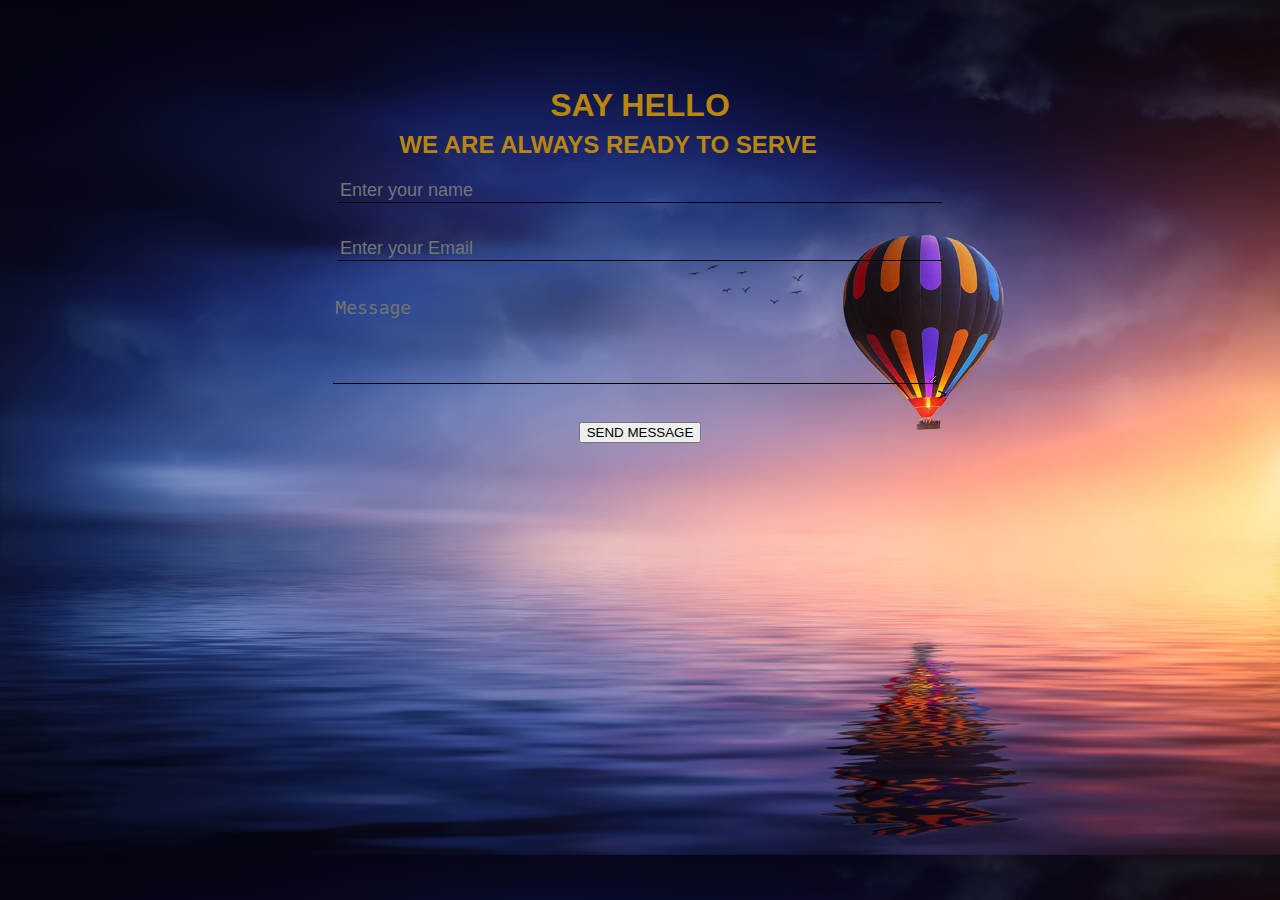
<file: Contact Form/index.html>
<!DOCTYPE html>
<html lang="en">
<head>
    <meta charset="UTF-8">
    <meta http-equiv="X-UA-Compatible" content="IE=edge">
    <meta name="viewport" content="width=device-width, initial-scale=1.0">
    <link rel="stylesheet" href="style.css">
    <title>Contact Form</title>
</head>
<body>
    <form id="contact-form" method="POST"action="">
        <div class="contact-title">
            <h1>SAY HELLO</h1>
            <h2>WE ARE ALWAYS READY TO SERVE</h2>
        </div>
        <div class="login">
            <input type="text" name="name" class="form-control"placeholder="Enter your name"required><br><br>
            <input type="email" name="email" class="form-control" placeholder="Enter your Email"required><br><br>
            <textarea name="message" class="form-control" placeholder="Message" rows="4" required></textarea>><br><br>
            <input type="submit" class="form-control-submit" value="SEND MESSAGE">
        </div>
            
        
    </form>
</body>
</html>
</file>
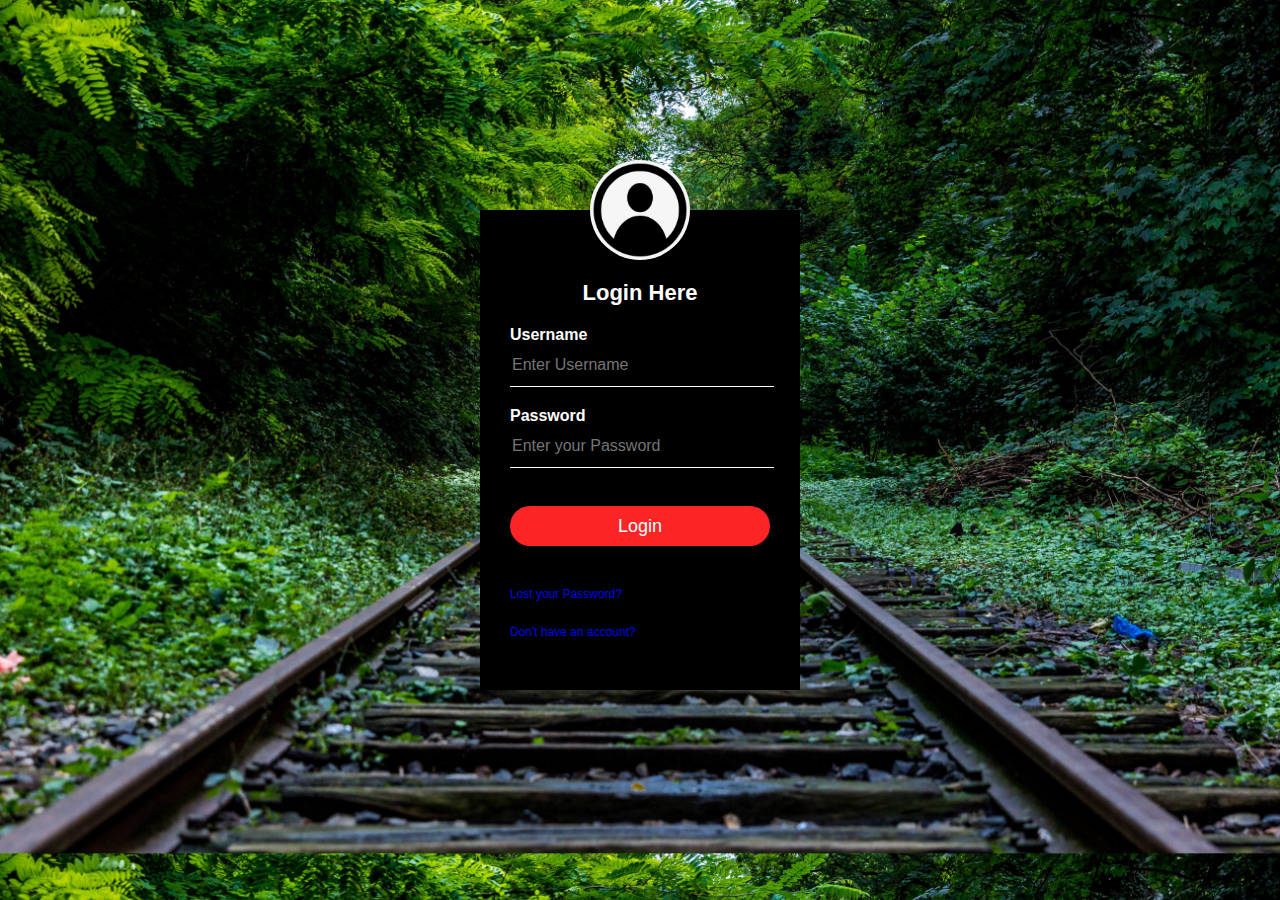
<file: FORMS/index.html>
<!DOCTYPE html>
<html lang="en">
<head>
    <meta charset="UTF-8">
    <meta http-equiv="X-UA-Compatible" content="IE=edge">
    <meta name="viewport" content="width=device-width, initial-scale=1.0">
    <title>Login Form</title>
    <link rel="stylesheet" href="style.css">
</head>
<body>
    <div class="loginbox">
        <img src="avatar.png" class="avatar">
        <h1>Login Here</h1>
        <form action="">
            <p>Username</p>
            <input type="text" placeholder="Enter Username">
            <p>Password</p>
            <input type="password" name="" placeholder="Enter your Password"><br><br>
            <input type="submit" value="Login"><br><br>
            <a href="#">Lost your Password?</a><br><br>
            <a href="#">Don't have an account?</a>
        </form>
    </div>
    
    
</body>
</html>
</file>
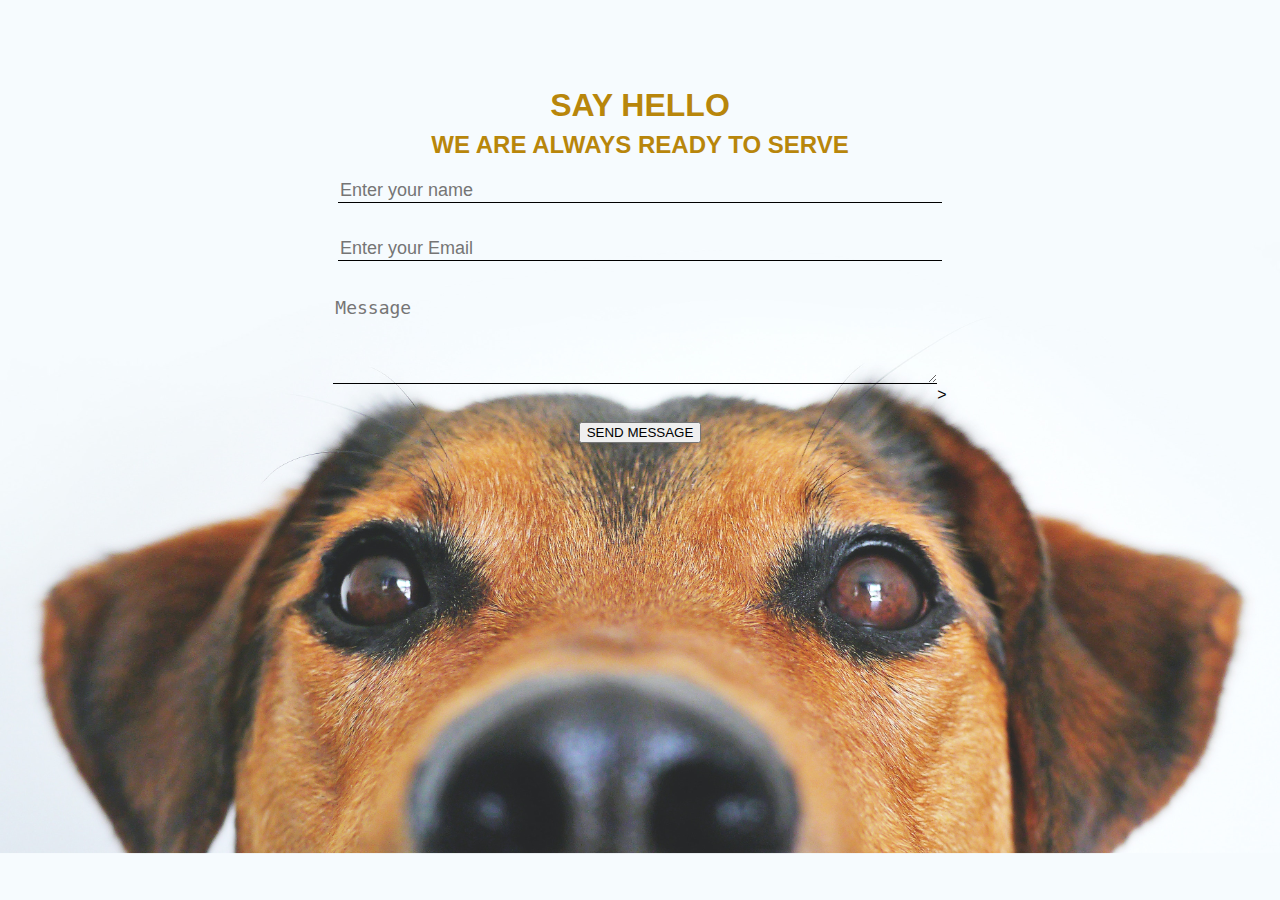
<file: PET STORE/index.html>
<!DOCTYPE html>
<html lang="en">
<head>
    <meta charset="UTF-8">
    <meta http-equiv="X-UA-Compatible" content="IE=edge">
    <meta name="viewport" content="width=device-width, initial-scale=1.0">
    <link rel="stylesheet" href="contact.css">
    <title>Contact Form</title>
</head>
<body>
    <form id="contact-form" method="POST"action="">
        <div class="contact-title">
            <h1>SAY HELLO</h1>
            <h2>WE ARE ALWAYS READY TO SERVE</h2>
        </div>
        <div class="login">
            <input type="text" name="name" class="form-control"placeholder="Enter your name"required><br><br>
            <input type="email" name="email" class="form-control" placeholder="Enter your Email"required><br><br>
            <textarea name="message" class="form-control" placeholder="Message" rows="4" required></textarea>><br><br>
            <input type="submit" class="form-control-submit" value="SEND MESSAGE">
        </div>
            
        
    </form>
</body>
</html>
</file>
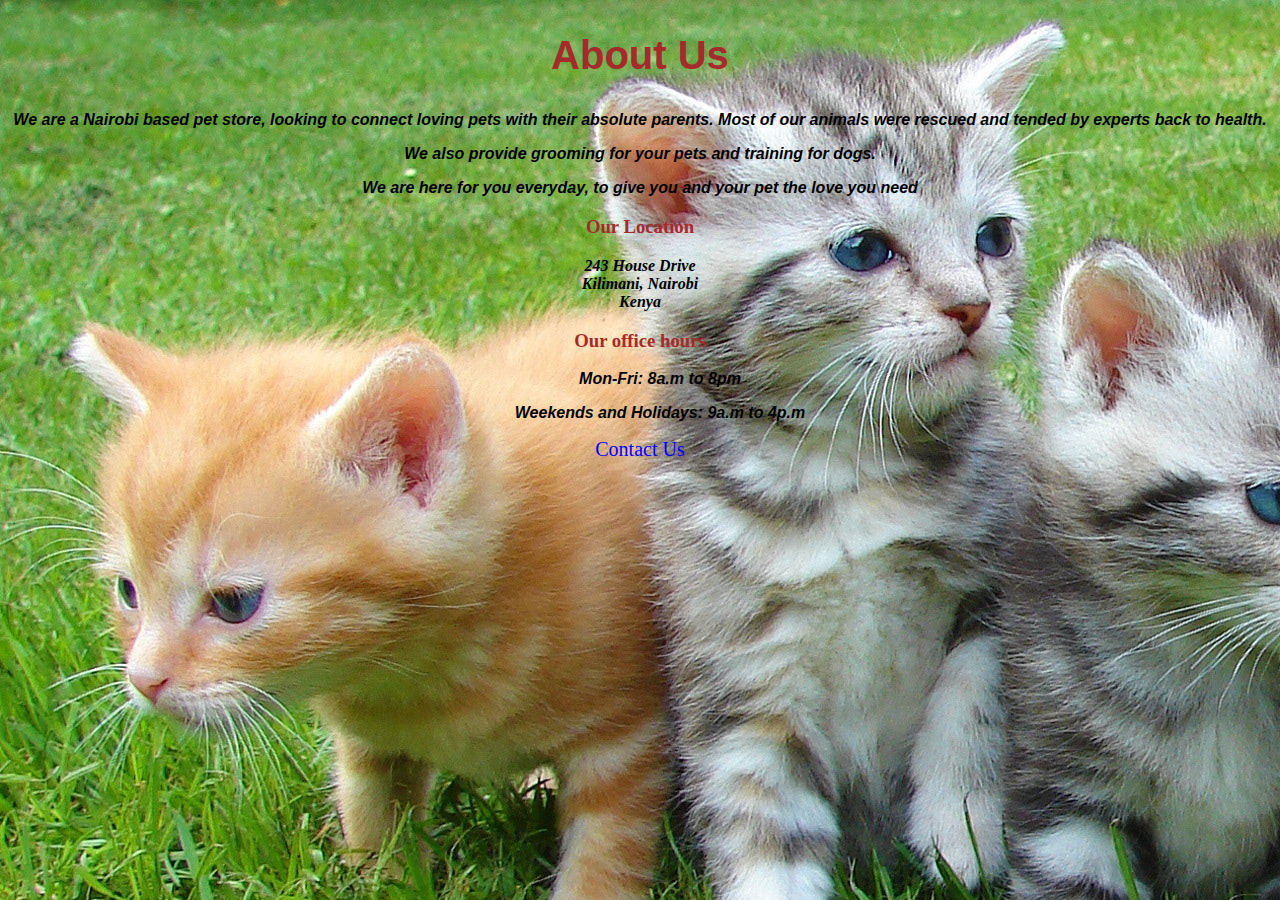
<file: PET STORE/about.html>
<!DOCTYPE html>
<html lang="en">
<head>
    <meta charset="UTF-8">
    <meta http-equiv="X-UA-Compatible" content="IE=edge">
    <meta name="viewport" content="width=device-width, initial-scale=1.0">
    <link rel="stylesheet" href="about.css">
    <title>About Us</title>
</head>
<body>
    <h2>About Us</h2>
    <div class="styleabout">
        <p>We are a Nairobi based pet store, looking to connect loving pets with their absolute parents.
            Most of our animals were rescued and tended by experts back to health.
        </p>
        <p>We also provide grooming for your pets and training for dogs.</p> 
        <p>We are here for you everyday, to give you and your pet the love you need</p>
        <h3>Our Location</h3>
        <address>243 House Drive<br>
             Kilimani, Nairobi<br>
             Kenya
        </address>
        <h3>Our office hours</h3>
        <ul>Mon-Fri: 8a.m to 8pm</ul>
        <ul>Weekends and Holidays: 9a.m to 4p.m</ul>
    </div>
    <div class="info">
        <a href="index.html" style="text-decoration: none; color:blue;">Contact Us</a>
    </div>
    
    
</body>
</html>
</file>
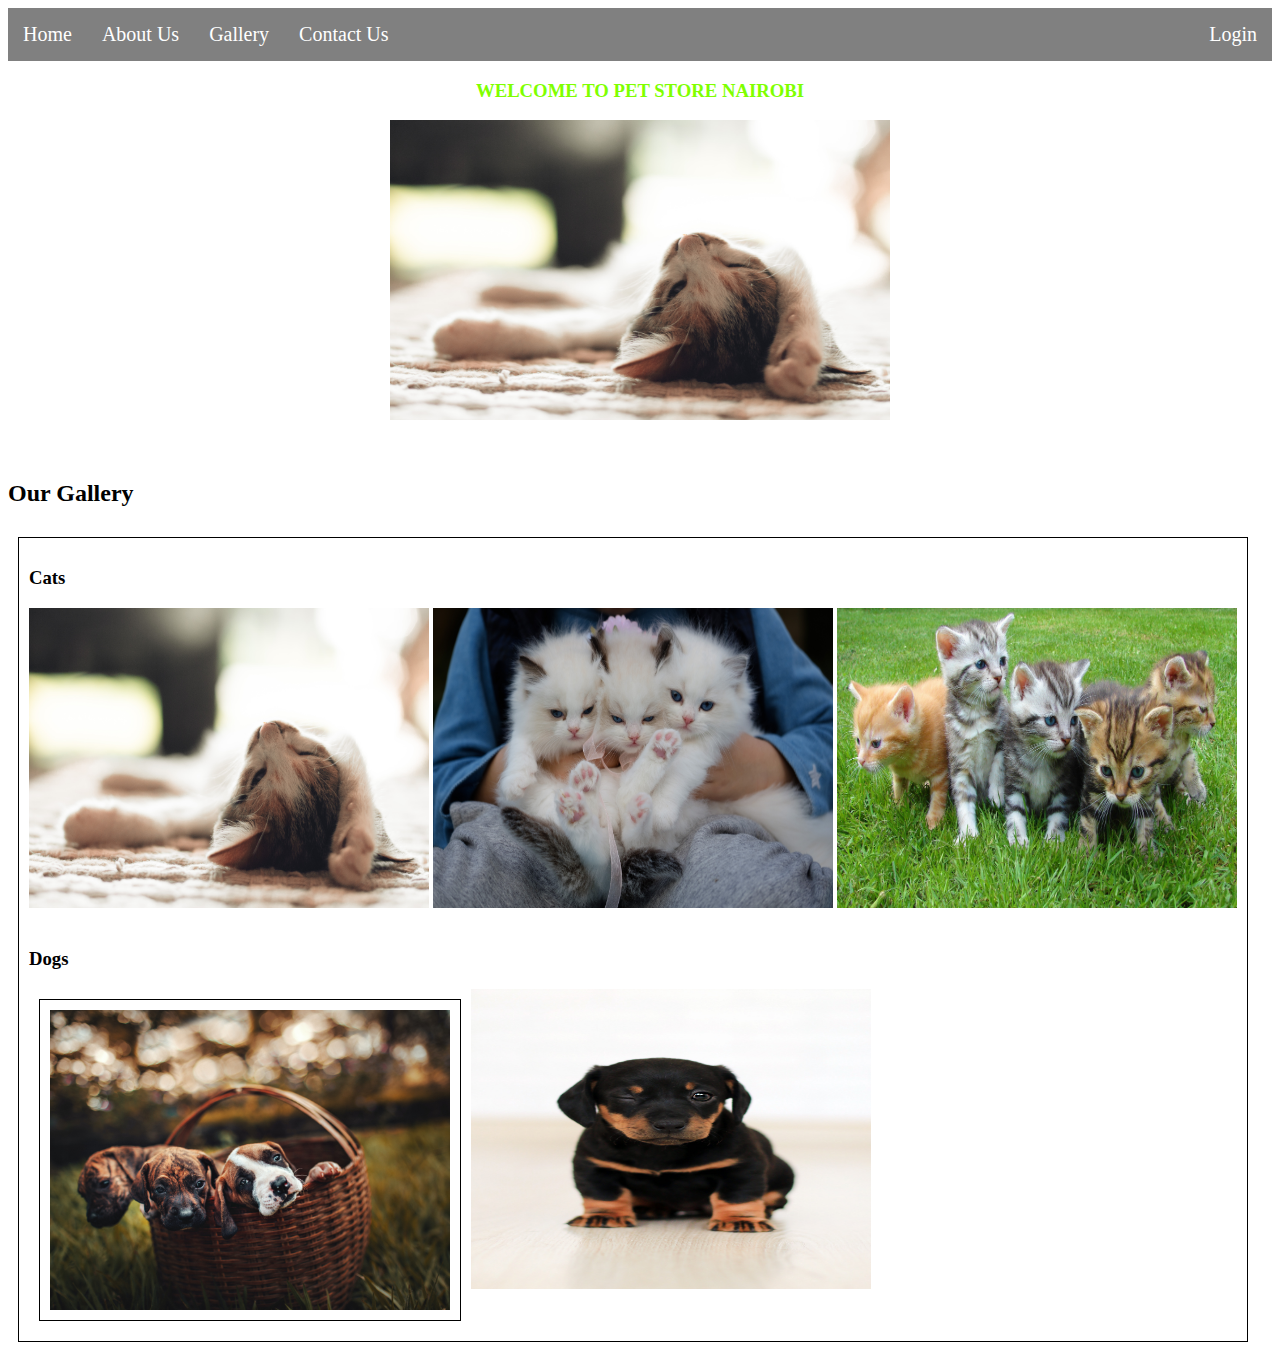
<file: PET STORE/petstore.html>
<!DOCTYPE html>
<html lang="en">
<head>
    <meta charset="UTF-8">
    <meta http-equiv="X-UA-Compatible" content="IE=edge">
    <meta name="viewport" content="width=device-width, initial-scale=1.0">
    <link rel="stylesheet" href="style.css">
    <title>PET STORE</title>
</head>
<body>
    <ul class="ulstyle">
        <li class="fl"><a href="#home" class="listyle">Home</a></li>
        <li class="fl"><a href="about.html" class="listyle">About Us</a></li>
        <li class="fl"><a href="#gallery" class="listyle">Gallery</a></li>
        <li class="fl"><a href="index.html" class="listyle">Contact Us</a></li>
        <li class="fr"><a href="FORMS/index.html" class="listyle">Login</a></li>
    </ul>

    <div class="homestyle" id="home">
        <h3>WELCOME TO PET STORE NAIROBI</h3>
        <img src="images/cat1.jpg" alt="">
    </div><br><br>
    

    <div id="gallery">
        <h2>Our Gallery</h2>
        <div class="stylegal">
            <h3>Cats</h3>
            <img src="images/cat1.jpg" alt="loading" width="400px" height="300px" >
            <img src="images/cat2.jpg" alt="loading" width="400px" height="300px">
            <img src="images/cat3.jpg" alt="loading" width="400px" height="300px">
            <br><br>
            <h3>Dogs</h3>
            <img src="images/dog1.jpg" alt="loading" width="400px" height="300px">
            <img src="images/dog2.jpg" alt="loading" width="400px" height="300px"class="stylegal">
        </div>
    </div>
</body>
</html>
</file>
<file: Contact Form/style.css>
body{
    margin: 0;
    padding: 0;
    background: url(background.jpg);
    background-size: cover;
    background: linear-gradient(rgba(0, 0, 50, 0.5)rgba(0, 0, 5, 0.5));
    text-align: center;
    font-family: sans-serif;
}

form{
    margin-top: 50px;
    transition: all 4s ease-in-out;

}

.form-control{
    width: 600px;
    background: transparent;
    border: none;
    outline: none;
    border-bottom: 1px solid black;
    color: white;
    font-size: 18px;
    margin-bottom: 16px;
}
    
.contact-title{
    margin-top:100px;
    text-transform: uppercase;
    color: darkgoldenrod;
    transition: all 4s ease-in-out;
}

.contact-title h1{
    font-size: 32px;
    line-height: 10px;
}

.contact-title h2{
    font: size 16px;
    margin-right: 5%;

}
</file>
<file: FORMS/style.css>
body{
    margin: 0;
    padding: 0;
    background: url(image.jpg);
    background-size: cover;
    background-position: cover;
    font-family: sans-serif;

}

.loginbox{
    width: 320px;
    height: 480px;
    background: #000;
    color:#fff;
    top:50%;
    left:50%;
    position: absolute;
    transform: translate(-50%, -50%);
    box-sizing: border-box;
    padding: 70px 30px;
}
.avatar{
    width: 100px;
    height: 100px;
    border-radius: 50%;
    position: absolute;
    top: -50px;
    left:calc(50% - 50px);
}

h1{
    margin:0;
    padding:0 0 20px;
    text-align: center;
    font-size: 22px;
}

.loginbox p{
    margin: 0;
    padding:0;
    font-weight: bold;
}

.loginbox input{
    width:100%;
    margin-bottom: 20px;
}

.loginbox input[type="text"], input[type="password"]{
    border: none;
    border-bottom: 1px solid #fff;
    background: transparent;
    outline:none;
    height: 40px;
    color: #fff;
    font-size: 16px;
}

.loginbox input[type="submit"]{
    border: none;
    outline: none;
    height:40px;
    background: #fb2525;
    color: #fff;
    font-size: 18px;
    border-radius: 20px;
    
}

.loginbox input[type="submit"]:hover{
    cursor: pointer;
    background: #ffc107;
    color: aqua;
}

.loginbox a{
    text-decoration: none;
    font-size: 12px;
    line-height:20px;
}
</file>
<file: PET STORE/contact.css>
body{
    margin: 0;
    padding: 0;
    background: url(images/dog3.jpg);
    background-size: cover;
    background: linear-gradient(rgba(0, 0, 50, 0.5)rgba(0, 0, 5, 0.5));
    text-align: center;
    font-family: sans-serif;
}

form{
    margin-top: 50px;
    transition: all 4s ease-in-out;

}

.form-control{
    width: 600px;
    background: transparent;
    border: none;
    outline: none;
    border-bottom: 1px solid black;
    color: rgb(22, 21, 21);
    font-size: 18px;
    margin-bottom: 16px;
}
    
.contact-title{
    margin-top:100px;
    text-transform: uppercase;
    color: darkgoldenrod;
    transition: all 4s ease-in-out;
}

.contact-title h1{
    font-size: 32px;
    line-height: 10px;
}

.contact-title h2{
    font: size 16px;

}
</file>
<file: PET STORE/about.css>
body{
    background: url(images/cat3.jpg);
    background-size: auto;
}

.styleabout{
    text-align: center;

}
h2{
    text-align: center;
    font-size: 40px;
    font-family: Impact, Haettenschweiler, 'Arial Narrow Bold', sans-serif;
    color: brown;
}

.styleabout p, ul{
    font-family:'Franklin Gothic Medium', 'Arial Narrow', Arial, sans-serif;
    font-weight: bold;
    font-style: italic;
}

.styleabout h3{
    color:brown;
}

address{
    font-weight: bold;
    
}

.info{
    text-decoration: none;
    font-size: 20px;
    text-align: center;
    color: red;
    

}

.info:hover{
    color:red;
    font-size: 30px;
    font-style: bold;
    transition:1s;
}
</file>
<file: PET STORE/style.css>
.ulstyle{
    list-style-type: none;
    background-color: grey;
    margin: 0;
    padding: 0;
    overflow: hidden;
    font-size: 20px;
    
}

.fl{
    float: left;
}

.fr{
    float: right;
}

.listyle{
    display: block;
    text-align: center;
    padding: 15px;
    text-decoration: none;
    color: white;
}

.homestyle{
    text-align: center;
    color: chartreuse;
}

.homestyle img{
    width:500px;
    height:300px;
}

.stylegal{
    padding: 10px;
    margin: 10px;
    border:1px solid black;
    float: left;
    position: relative;

}

.stylegal:hover{
    transition: 1s;
    border: 4px dotted grey;



}
body,html{
    scroll-behavior: smooth;
}
</file>
